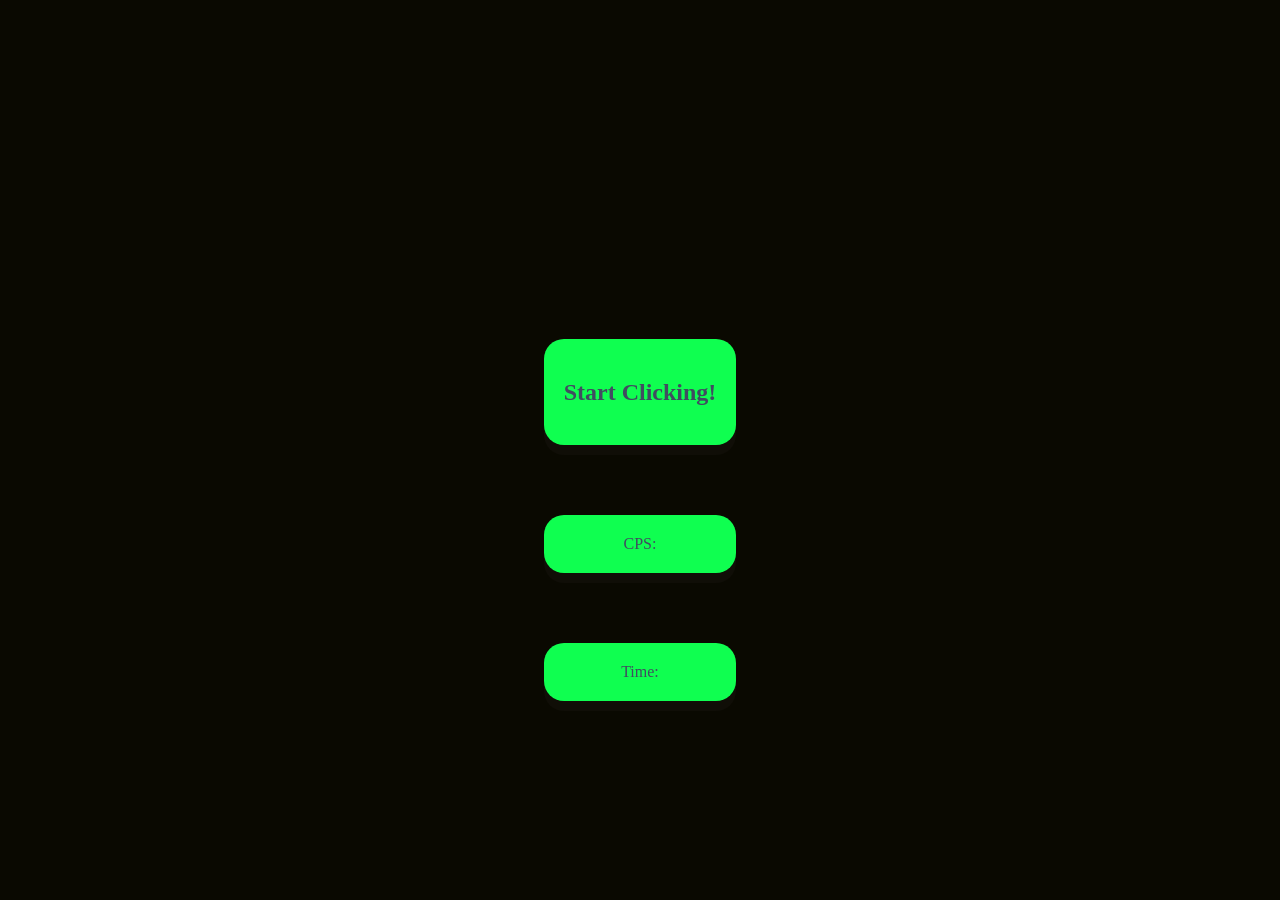
<file: Index.html>
<!DOCTYPE html>
<html lang "en" dir ="ltr">
    <head>
        <title>CPS TEST</title>
        <link rel="stylesheet" href="CPS.css">
    </head>
    <body>
        <div>
            <div class="game-container">
                <h2> Start Clicking!</h2>
            </div>
            <div class = "game-container" id= "CPS"> CPS:</div>
            <div class = "game-container" id = "Time"> Time: </div>
            <script src="CPS.JS"></script>
        </div>
    </body>
</html>
</file>
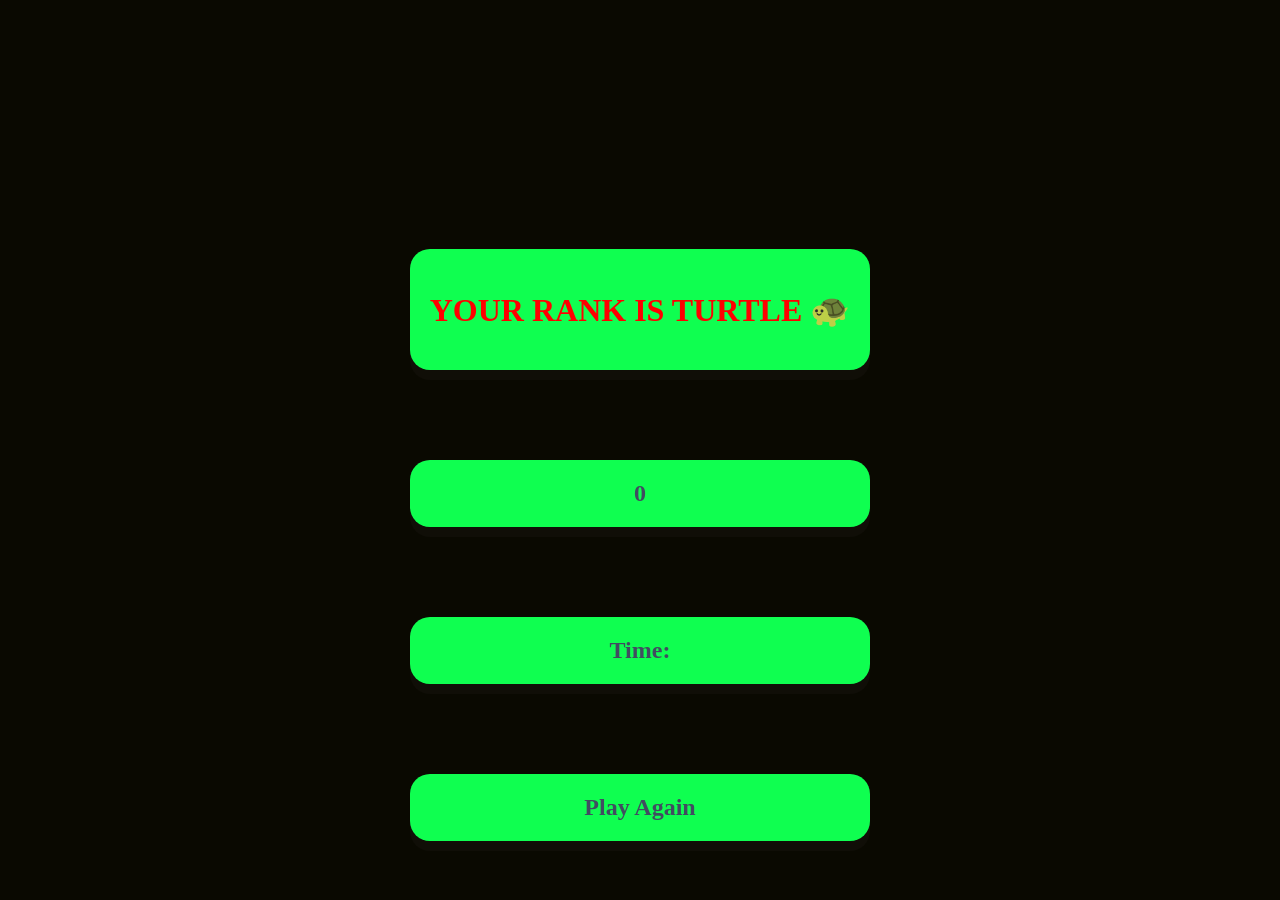
<file: index.html>
<!DOCTYPE html>
<html lang "en" dir ="ltr">
    <head>
        <title>CPS TEST</title>
        <link rel="stylesheet" href="CPS.css">
    </head>
    <body>
        <div>
            <div class="game-container">
                <h1 id = "title"></h1>
            </div>
            <h2 class = "game-container" id= "CPS"> CPS:</h2>
            <h2 class = "game-container" id = "Time"> Time: </h2>
            <h2 class = "game-container" id = "start" onclick="startGame()">Play Again</h2>
            <script src="CPS.JS"></script>
        </div>
    </body>
</html>
</file>
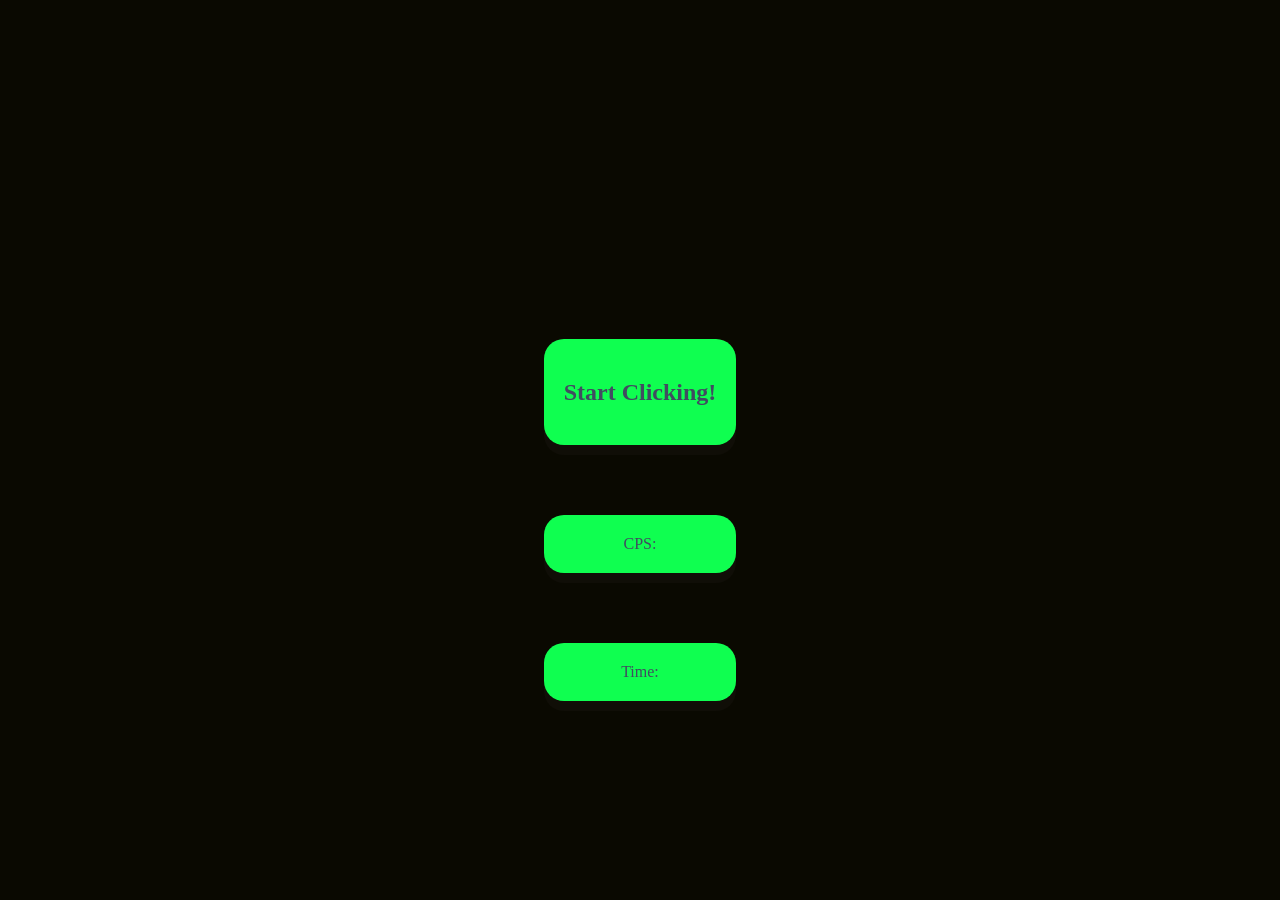
<file: IndexCPS.html>
<!DOCTYPE html>
<html lang "en" dir ="ltr">
    <head>
        <title>CPS TEST</title>
        <link rel="stylesheet" href="CPS.css">
    </head>
    <body>
        <div>
            <div class="game-container">
                <h2> Start Clicking!</h2>
            </div>
            <div class = "game-container" id= "CPS"> CPS:</div>
            <div class = "game-container" id = "Time"> Time: </div>
            <script src="CPS.JS"></script>
        </div>
    </body>
</html>
</file>
<file: CPS.css>
#title {
    justify-content: center;
    align-items: center;
    font-size: 90;
    font-weight: bold;
    position: relative;
}
body {
    background-color: #0a0901;
    color: #414c61;
    display: flex;
    justify-content: center;
    align-items: center;
    height: 100vh;
    margin: 0;
}

.game-container{
    background: #0FFF50;
    padding: 20px;
    box-shadow: 0 10px rgba(71, 66, 66, 0.1);
    border-radius: 20px;
    text-align: center;
}

#CPS{
    position: relative;
    justify-content: center;
    align-items: center;
    top: 70px;
    /* right: 100px; */
}
#Time{
    position: relative;
    justify-content: center;
    align-items: center;
    top: 140px;
    /* right: 130px; */
}
#start{
    position: relative;
    top: 210px;

}
</file>
